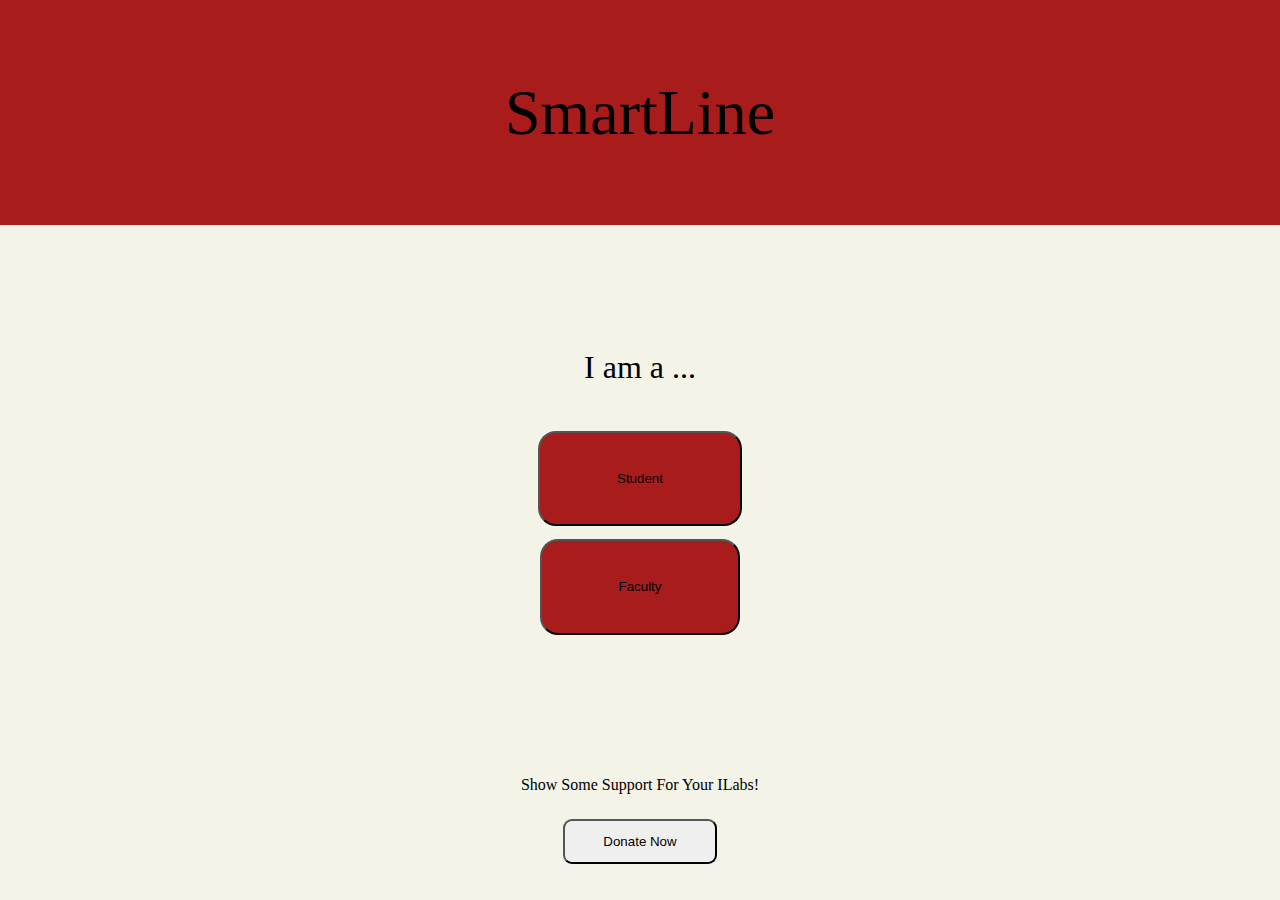
<file: index.html>
<!DOCTYPE html>
<html lang="en">
<head>
    <meta charset="UTF-8">
    <meta name="viewport" content="width=device-width, initial-scale=1.0">
    <link rel="stylesheet" href="css_files/styles.css">
    <script src="javascript_files/script.js" defer></script>
    <title>SmartLine</title>
</head>
<body>
    <div class="header">
        SmartLine
    </div>
    <div class="body">
        <div class="prompt">
            I am a ...
        </div>
        <button class="user_options" id="student_button">Student</button>
        <button class="user_options" id="faculty_button">Faculty</button>

    </div>
    <div class="footer">
        Show Some Support For Your ILabs!
        <button id="donate_button">Donate Now </button>
    </div>
</body>
</html>
</file>
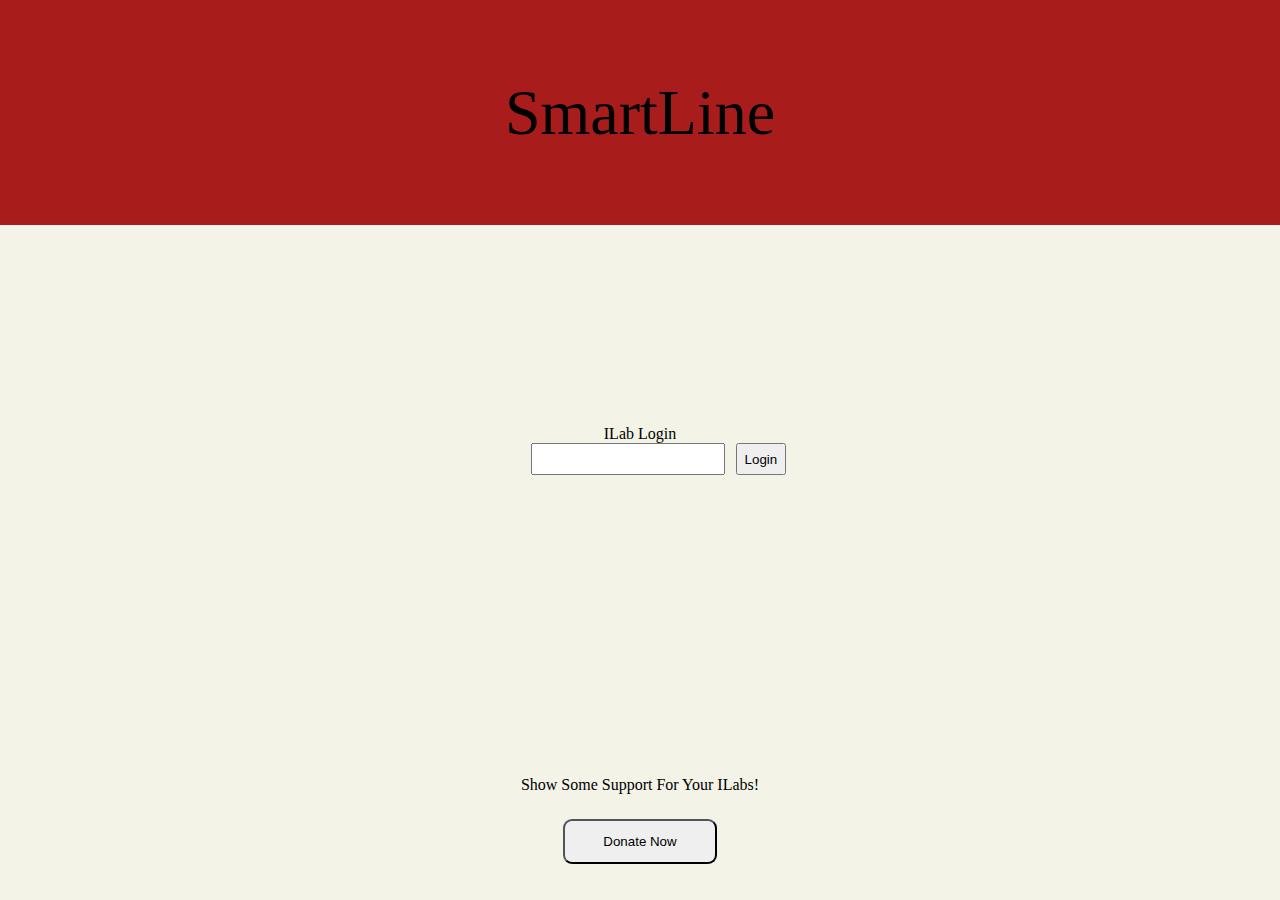
<file: ilab_login.html>
<!DOCTYPE html>
<html lang="en">
<head>
    <meta charset="UTF-8">
    <meta name="viewport" content="width=device-width, initial-scale=1.0">
    <link rel="stylesheet" href="css_files/ilab_login.css">
    <script src="javascript_files/login_page.js" defer></script>
    <title>SmartLine</title>
</head>
<body>
    <div class="header">
        SmartLine
    </div>
    <div class="body">
        <div class="container">
            <div class="title">
                ILab Login
            </div>
            <div class="login_prompt">
                <input type="password" id="password" name="Password" class="user_input">
                <button class="user_input" id="login_butt"> Login</button>
            </div>
        </div>
    </div>
    <div class="footer">
        Show Some Support For Your ILabs!
        <button id="donate_button">Donate Now </button>
    </div>
</body>
</html>
</file>
<file: css_files/styles.css>
body{
    margin: 0;
    height: 100%;
    padding:0;
    overflow-x: hidden;
}
html{
    height: 100%;
    width: 100%;
}
.header{
    background-color: rgb(168, 28, 28);
}
.body{
    background-color: rgb(243, 243, 231);
}
.footer{
    background-color: rgb(243, 243, 231);
}
body{
    display:flex;
    flex-direction: column;
}
.header{
    display: flex;
    justify-content: center;
    align-items: center;
    height: 19vh;
    font-size: 400%;
    height: 25%;
}
.body{
    display: flex;
    justify-content: center;
    flex-direction: column;
    align-items: center;
    height: 60%;
    font-size: 200%;
    
}
.user_options{
   margin: .5%;
   padding: 3%;
   padding-left: 6%;
   padding-right: 6%;
   border-radius: 2vh;
   background-color: rgb(168, 28, 28);
}
.footer{
    display: flex;
    justify-content: center;
    flex-direction: column;
    align-items: center;
    height: 15%;
}
#donate_button{
    margin: 2%;
    padding: 1%;
    padding-left: 3%;
    padding-right: 3%;
    border-radius: 1vh;
}
.prompt{
    padding-bottom: 3%;
}
</file>
<file: css_files/ilab_login.css>
body{
    margin: 0;
    height: 100%;
    padding:0;
    overflow-x: hidden;
}
html{
    height: 100%;
    width: 100%;
}
.header{
    background-color: rgb(168, 28, 28);
}
.body{
    background-color: rgb(243, 243, 231);
}
.footer{
    background-color: rgb(243, 243, 231);
}
body{
    display:flex;
    flex-direction: column;
}
.header{
    display: flex;
    justify-content: center;
    align-items: center;
    height: 25%;
    font-size: 400%;
}
.body{
    display: flex;
    justify-content: center;
    flex-direction: column;
    align-items: center;
    height: 60%;

}
.footer{
    display: flex;
    justify-content: center;
    flex-direction: column;
    align-items: center;
    height: 15%;
}
.login_prompt{
    display: flex;
}

.user_input{
    padding: 3%;
}
.container{
    display: flex;
    justify-content: center;
    flex-direction: column;
    align-items: center;
    margin-top: -10vh;
}
#donate_button{
    margin: 2%;
    padding: 1%;
    padding-left: 3%;
    padding-right: 3%;
    border-radius: 1vh;
}
#password{
    margin-right: 5%;
}
</file>
